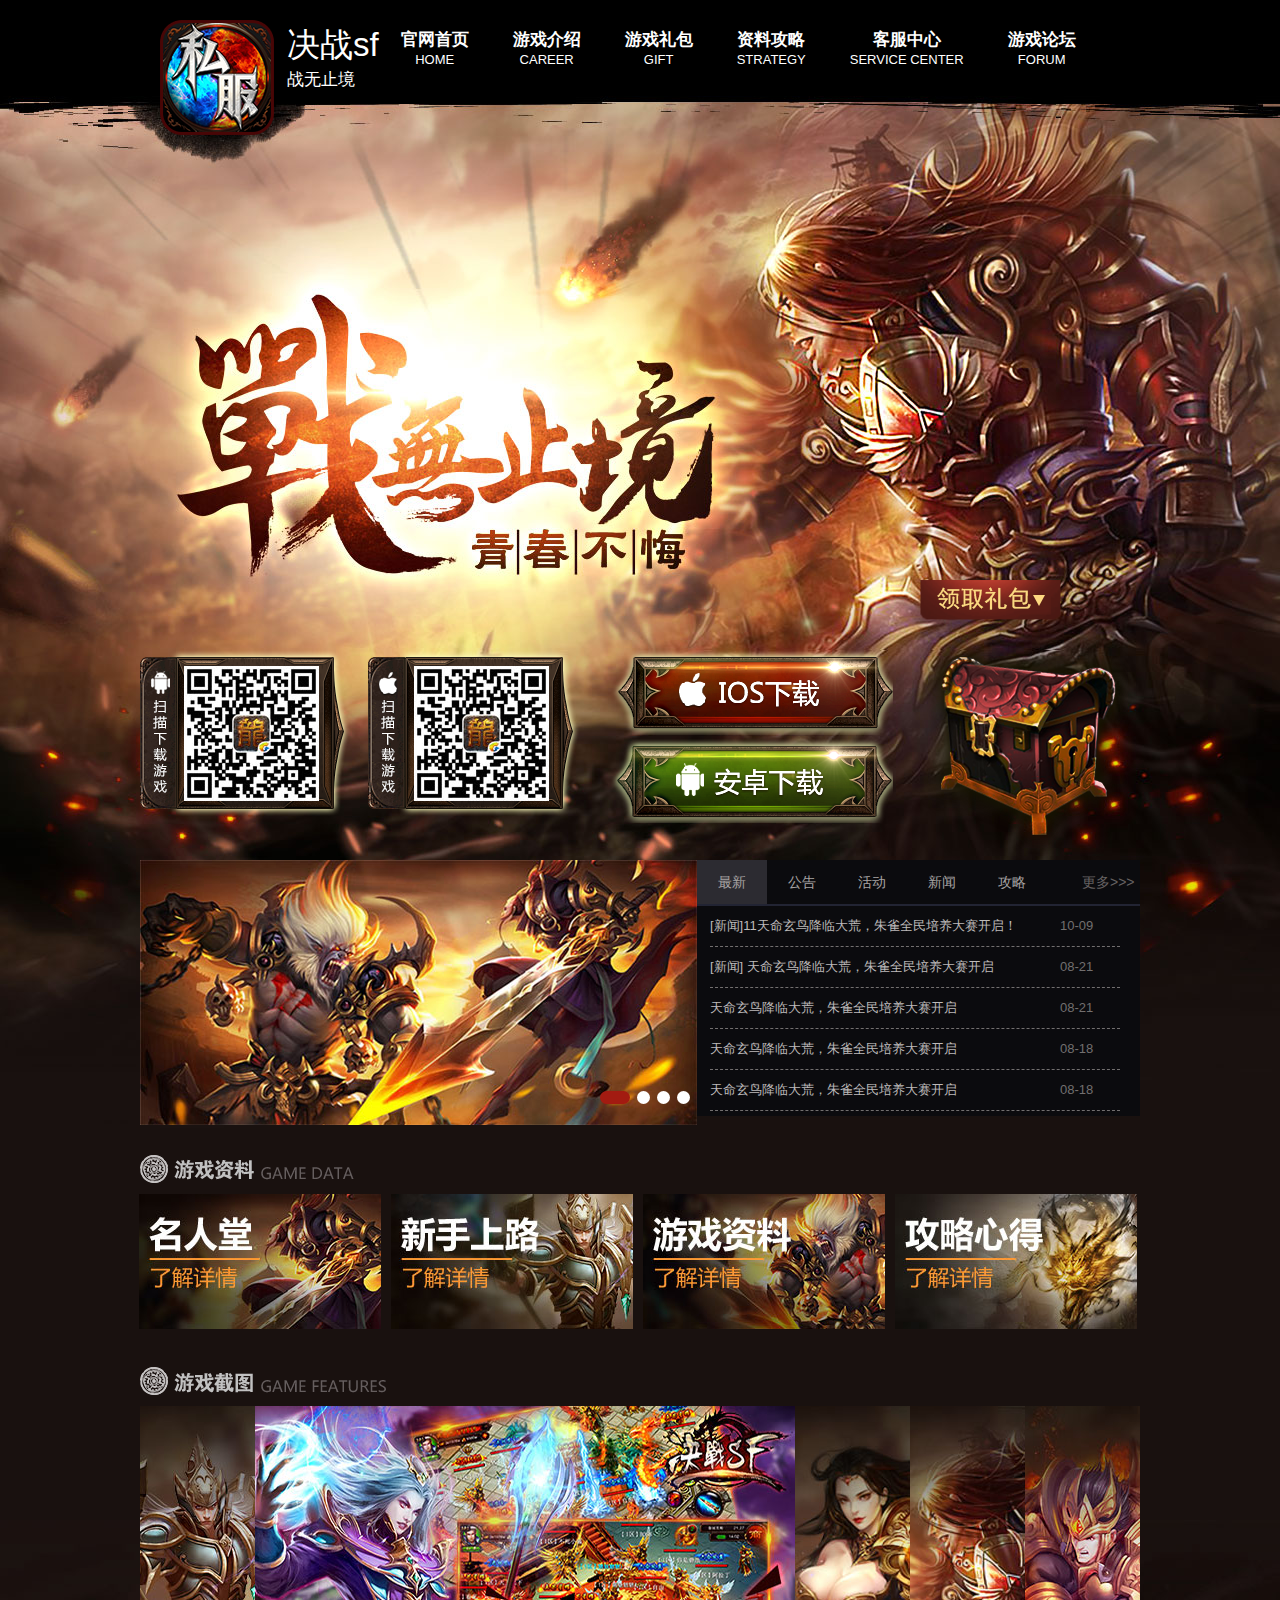
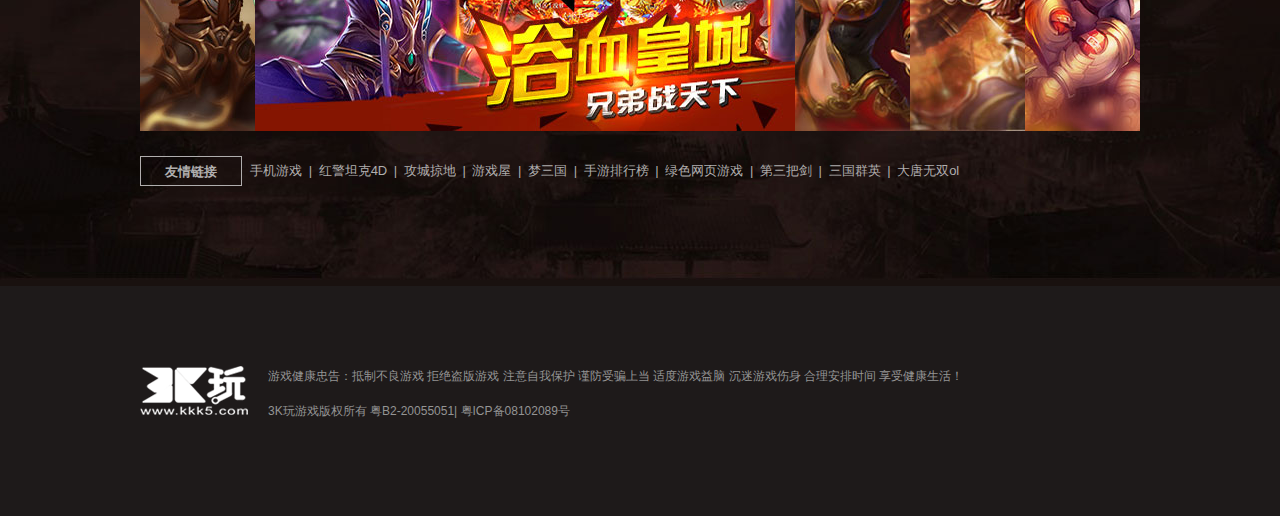
<file: index.html>
<!DOCTYPE html>
<html>
<head lang="en">
    <meta charset="UTF-8">
    <title></title>
    <link rel="stylesheet" href="css/style.css"/>
    <script src="js/jquery-1.8.3.min.js"></script>
    <!--[if lt IE 9]>
    <script src="js/html5.js"></script>
    <![endif]-->
</head>
<body>
<div class="headerTop"></div>
<div class="bg">
<div class="main">
    <header>
        <div class="top">
            <div class="logo">
                <a href="#">
                <img src="img/icon.png" alt="坦克前线"/>
            <div>
                <p>决战sf</p>
                <span>战无止境</span>
            </div>
            </a>
            </div>
            <ul class="menu g-clr">
                <li><a href="javascript:;">官网首页 <span>HOME</span></a></li>
                <li><a href="javascript:;">游戏介绍 <span>CAREER</span></a></li>
                <li><a href="javascript:;">游戏礼包<span>GIFT</span></a></li>
                <li><a href="javascript:;">资料攻略<span>STRATEGY</span></a></li>
                <li><a href="javascript:;">客服中心<span>SERVICE CENTER</span></a></li>
                <li><a href="javascript:;">游戏论坛<span>FORUM</span></a></li>
            </ul>
        </div>
        <div class="down">
            <div class="download">

                <div class="downapp">
                    <a href="#" target="_blank">andioid</a>
                    <a href="#" target="_blank" class="ios">iphone</a>
                </div>
            </div>
            <div class="downgift">
                <a href="#">领取礼包</a>
                <div>
                    <img src="img/lb2.png" alt=""/>
                </div>
            </div>
        </div>
        <div class="ewm">
            <img src="img/r_andewm.jpg" class="and" alt=""/>
            <img src="img/r_iosewm.jpg" class="ios" alt=""/>

        </div>
    </header>
    <section>
        <div class="page1">
            <div class="banner">
                <ul class="bannerTab">
                    <li class="show">
                        <a href="javascript:;">
                            <img src="img/banner1.jpg" alt=""/>
                        </a>
                    </li>
                    <li>
                        <a href="javascript:;">
                            <img src="img/banner1.jpg" alt=""/>
                        </a>
                    </li>
                    <li>
                        <a href="javascript:;">
                            <img src="img/banner1.jpg" alt=""/>
                        </a>
                    </li>
                    <li>
                        <a href="javascript:;">
                            <img src="img/banner1.jpg" alt=""/>
                        </a>
                    </li>
                </ul>
                <ol class="bannerIcon">
                </ol>
            </div>
            <div class="news">
                <a href="/news/index.html" target="_blank" class="more"><span>更多>>></span></a>
                <ul class="fTabNav">
                    <li class="current">
                        <a href="/news/index.html" target="_blank">最新</a>
                    </li>
                    <li>
                        <a href="/news/official/index.html" target="_blank">公告</a>
                    </li>
                    <li>
                        <a href="/news/update/index.html" target="_blank">活动</a>
                    </li>
                    <li>
                        <a href="/news/activity/index.html" target="_blank">新闻</a>
                    </li>
                    <li>
                        <a href="/news/activity/index.html" target="_blank">攻略</a>
                    </li>
                </ul>

                <div class="fTabCont">
                    <div class="ftxtList current">
                        <ul class="fListWrap">
                            <li class="g-clr">
                                <a href="http://jlhx.163.com/2015/9/24/19915_541891.html" target="_blank">
                                    [新闻]11天命玄鸟降临大荒，朱雀全民培养大赛开启！</a><span class="time">10-09</span>
                            </li>
                            <li class="g-clr">
                                <a href="http://jlhx.163.com/2015/8/21/19915_557065.html" target="_blank">
                                    [新闻] 天命玄鸟降临大荒，朱雀全民培养大赛开启</a><span class="time">08-21</span>
                            </li>
                            <li class="g-clr">
                                <a href="http://jlhx.163.com/news/update/2015/8/21/19917_557067.html" target="_blank">
                                    天命玄鸟降临大荒，朱雀全民培养大赛开启</a><span class="time">08-21</span>
                            </li>
                            <li class="g-clr">
                                <a href="http://jlhx.163.com/2015/8/18/19915_555853.html" target="_blank">
                                    天命玄鸟降临大荒，朱雀全民培养大赛开启</a><span class="time">08-18</span>
                            </li>
                            <li class="g-clr">
                                <a href="http://jlhx.163.com/2015/8/18/19915_555469.html" target="_blank">
                                    天命玄鸟降临大荒，朱雀全民培养大赛开启</a><span class="time">08-18</span>
                            </li>

                        </ul>
                    </div>
                    <div class="ftxtList">
                        <ul class="fListWrap">
                            <li class="g-clr">
                                <a href="http://jlhx.163.com/2015/9/24/19915_541891.html" target="_blank">
                                    222天命玄鸟降临大荒，朱雀全民培养大赛开启！</a><span class="time">10-09</span>
                            </li>
                            <li class="g-clr">
                                <a href="http://jlhx.163.com/2015/8/21/19915_557065.html" target="_blank">
                                    222天命玄鸟降临大荒，朱雀全民培养大赛开启</a><span class="time">08-21</span>
                            </li>
                            <li class="g-clr">
                                <a href="http://jlhx.163.com/news/update/2015/8/21/19917_557067.html" target="_blank">
                                    天命玄鸟降临大荒，朱雀全民培养大赛开启</a><span class="time">08-21</span>
                            </li>
                            <li class="g-clr">
                                <a href="http://jlhx.163.com/2015/8/18/19915_555853.html" target="_blank">
                                    天命玄鸟降临大荒，朱雀全民培养大赛开启</a><span class="time">08-18</span>
                            </li>
                            <li class="g-clr">
                                <a href="http://jlhx.163.com/2015/8/18/19915_555469.html" target="_blank">
                                    天命玄鸟降临大荒，朱雀全民培养大赛开启</a><span class="time">08-18</span>
                            </li>

                        </ul>
                    </div>
                    <div class="ftxtList">
                        <ul class="fListWrap">
                            <li class="g-clr">
                                <a href="http://jlhx.163.com/2015/9/24/19915_541891.html" target="_blank">
                                    333天命玄鸟降临大荒，朱雀全民培养大赛开启！</a><span class="time">10-09</span>
                            </li>
                            <li class="g-clr">
                                <a href="http://jlhx.163.com/2015/8/21/19915_557065.html" target="_blank">
                                    33 天命玄鸟降临大荒，朱雀全民培养大赛开启</a><span class="time">08-21</span>
                            </li>
                            <li class="g-clr">
                                <a href="http://jlhx.163.com/news/update/2015/8/21/19917_557067.html" target="_blank">
                                    33 天命玄鸟降临大荒，朱雀全民培养大赛开启</a><span class="time">08-21</span>
                            </li>
                            <li class="g-clr">
                                <a href="http://jlhx.163.com/2015/8/18/19915_555853.html" target="_blank">
                                    33 天命玄鸟降临大荒，朱雀全民培养大赛开启</a><span class="time">08-18</span>
                            </li>
                            <li class="g-clr">
                                <a href="http://jlhx.163.com/2015/8/18/19915_555469.html" target="_blank">
                                    天命玄鸟降临大荒，朱雀全民培养大赛开启</a><span class="time">08-18</span>
                            </li>

                        </ul>
                    </div>
                    <div class="ftxtList">
                        <ul class="fListWrap">
                            <li class="g-clr">
                                <a href="http://jlhx.163.com/2015/9/24/19915_541891.html" target="_blank">
                                    4444天命玄鸟降临大荒，朱雀全民培养大赛开启！</a><span class="time">10-09</span>
                            </li>
                            <li class="g-clr">
                                <a href="http://jlhx.163.com/2015/8/21/19915_557065.html" target="_blank">
                                    444 天命玄鸟降临大荒，朱雀全民培养大赛开启</a><span class="time">08-21</span>
                            </li>
                            <li class="g-clr">
                                <a href="http://jlhx.163.com/news/update/2015/8/21/19917_557067.html" target="_blank">
                                    44 天命玄鸟降临大荒，朱雀全民培养大赛开启</a><span class="time">08-21</span>
                            </li>
                            <li class="g-clr">
                                <a href="http://jlhx.163.com/2015/8/18/19915_555853.html" target="_blank">
                                    天命玄鸟降临大荒，朱雀全民培养大赛开启</a><span class="time">08-18</span>
                            </li>
                            <li class="g-clr">
                                <a href="http://jlhx.163.com/2015/8/18/19915_555469.html" target="_blank">
                                    44 天命玄鸟降临大荒，朱雀全民培养大赛开启</a><span class="time">08-18</span>
                            </li>

                        </ul>
                    </div>
                    <div class="ftxtList">
                        <ul class="fListWrap">
                            <li class="g-clr">
                                <a href="http://jlhx.163.com/2015/9/24/19915_541891.html" target="_blank">
                                    55555555555 天命玄鸟降临大荒，朱雀全民培养大赛开启！</a><span class="time">10-09</span>
                            </li>
                            <li class="g-clr">
                                <a href="http://jlhx.163.com/2015/8/21/19915_557065.html" target="_blank">
                                    555 天命玄鸟降临大荒，朱雀全民培养大赛开启</a><span class="time">08-21</span>
                            </li>
                            <li class="g-clr">
                                <a href="http://jlhx.163.com/news/update/2015/8/21/19917_557067.html" target="_blank">
                                    555 天命玄鸟降临大荒，朱雀全民培养大赛开启</a><span class="time">08-21</span>
                            </li>
                            <li class="g-clr">
                                <a href="http://jlhx.163.com/2015/8/18/19915_555853.html" target="_blank">
                                    55 天命玄鸟降临大荒，朱雀全民培养大赛开启</a><span class="time">08-18</span>
                            </li>
                            <li class="g-clr">
                                <a href="http://jlhx.163.com/2015/8/18/19915_555469.html" target="_blank">
                                    55 天命玄鸟降临大荒，朱雀全民培养大赛开启</a><span class="time">08-18</span>
                            </li>

                        </ul>
                    </div>
                </div>
            </div>
        </div>
        <div class="page2">
            <div class="zl">
                <h4>游戏资料</h4>
                <ul class="g-clr">
                    <li><a href="javascript:;"><img src="img/zl1.jpg" alt=""/></a></li>
                    <li><a href="javascript:;"><img src="img/zl2.jpg" alt=""/></a></li>
                    <li><a href="javascript:;"><img src="img/zl3.jpg" alt=""/></a></li>
                    <li><a href="javascript:;"><img src="img/zl4.jpg" alt=""/></a></li>
                </ul>
            </div>
        </div>
        <div class="page3" id="jt">
            <h4>游戏截图</h4>
            <div>
                <ul class="about">
                    <li class="about-show about-1">
                        <a href="javascript:;">
                            四大兵种
                        </a>
                    </li>
                    <li class="about-show about-2 show" style="width: 540px">
                        <a href="javascript:;" style="display: none">名将集结</a>
                    </li>
                    <li class="about-show about-3">
                        <a href="javascript:;">阵营对抗</a>
                    </li>
                    <li class="about-show about-4">
                        <a href="javascript:;">跨服混战</a>
                    </li>
                    <li class="about-show about-5">
                        <a href="javascript:;">世界争霸</a>
                    </li>

                </ul>
            </div>
        </div>


        <div class="page5">
            <div class="link">

                <b>友情链接</b>   <a href="#" target="_blank">手机游戏 </a> | <a href="#" target="_blank">红警坦克4D</a> | <a href="#" target="_blank">攻城掠地 </a>
                | <a href="#" target="_blank">游戏屋</a> | <a href="#" target="_blank">梦三国</a> | <a href="#" target="_blank">手游排行榜</a> | <a href="#" target="_blank">绿色网页游戏</a> |
                <a href="#" target="_blank">第三把剑</a> | <a href="#" target="_blank">三国群英</a> | <a href="#" target="_blank">大唐无双ol</a>
            </div>
        </div>

    </section>


</div>
<footer>
    <div class="main2">
        <a href="javascript:;" class="footLogo"><img src="img/kkk5.png" title="3k玩"/></a>

        <p>
            游戏健康忠告：抵制不良游戏 拒绝盗版游戏 注意自我保护 谨防受骗上当 适度游戏益脑 沉迷游戏伤身 合理安排时间 享受健康生活！
        </p>

        <p>
            3K玩游戏版权所有 粤B2-20055051| 粤ICP备08102089号
        </p>
    </div>
</footer>
<!--右边二维码飘窗-->
<!--<div class="r_pop">
    <h3>扫一扫 下载游戏</h3>
    <div class="r_popdown">
        <ul class="r_popul1">
            <li class="ios">
                <a href="javascript:;" class="curr">
                    ios下载
                </a>
            </li>
            <li class="and">
                <a href="javascript:;">


                    安卓下载
                </a>
            </li>
        </ul>
        <ul class="r_popul2">
            <li class="show">
                <img src="img/r_iosewm.jpg" alt=""/>
            </li>
            <li>
                <img src="img/r_andewm.jpg" alt=""/>
            </li>
        </ul>
    </div>
    <h3 class="r_popgz">关注官方微信</h3>
    <div class="r_popwx">
        <img src="img/r_wxewm.jpg" alt=""/>
    </div>


    <a href="javascript:;" class="r_popBtn">
        <img src="img/r_btn.png" alt=""/>
    </a>

</div>-->
</div>
<script src="js/page.js"></script>
</body>
</html>
</file>
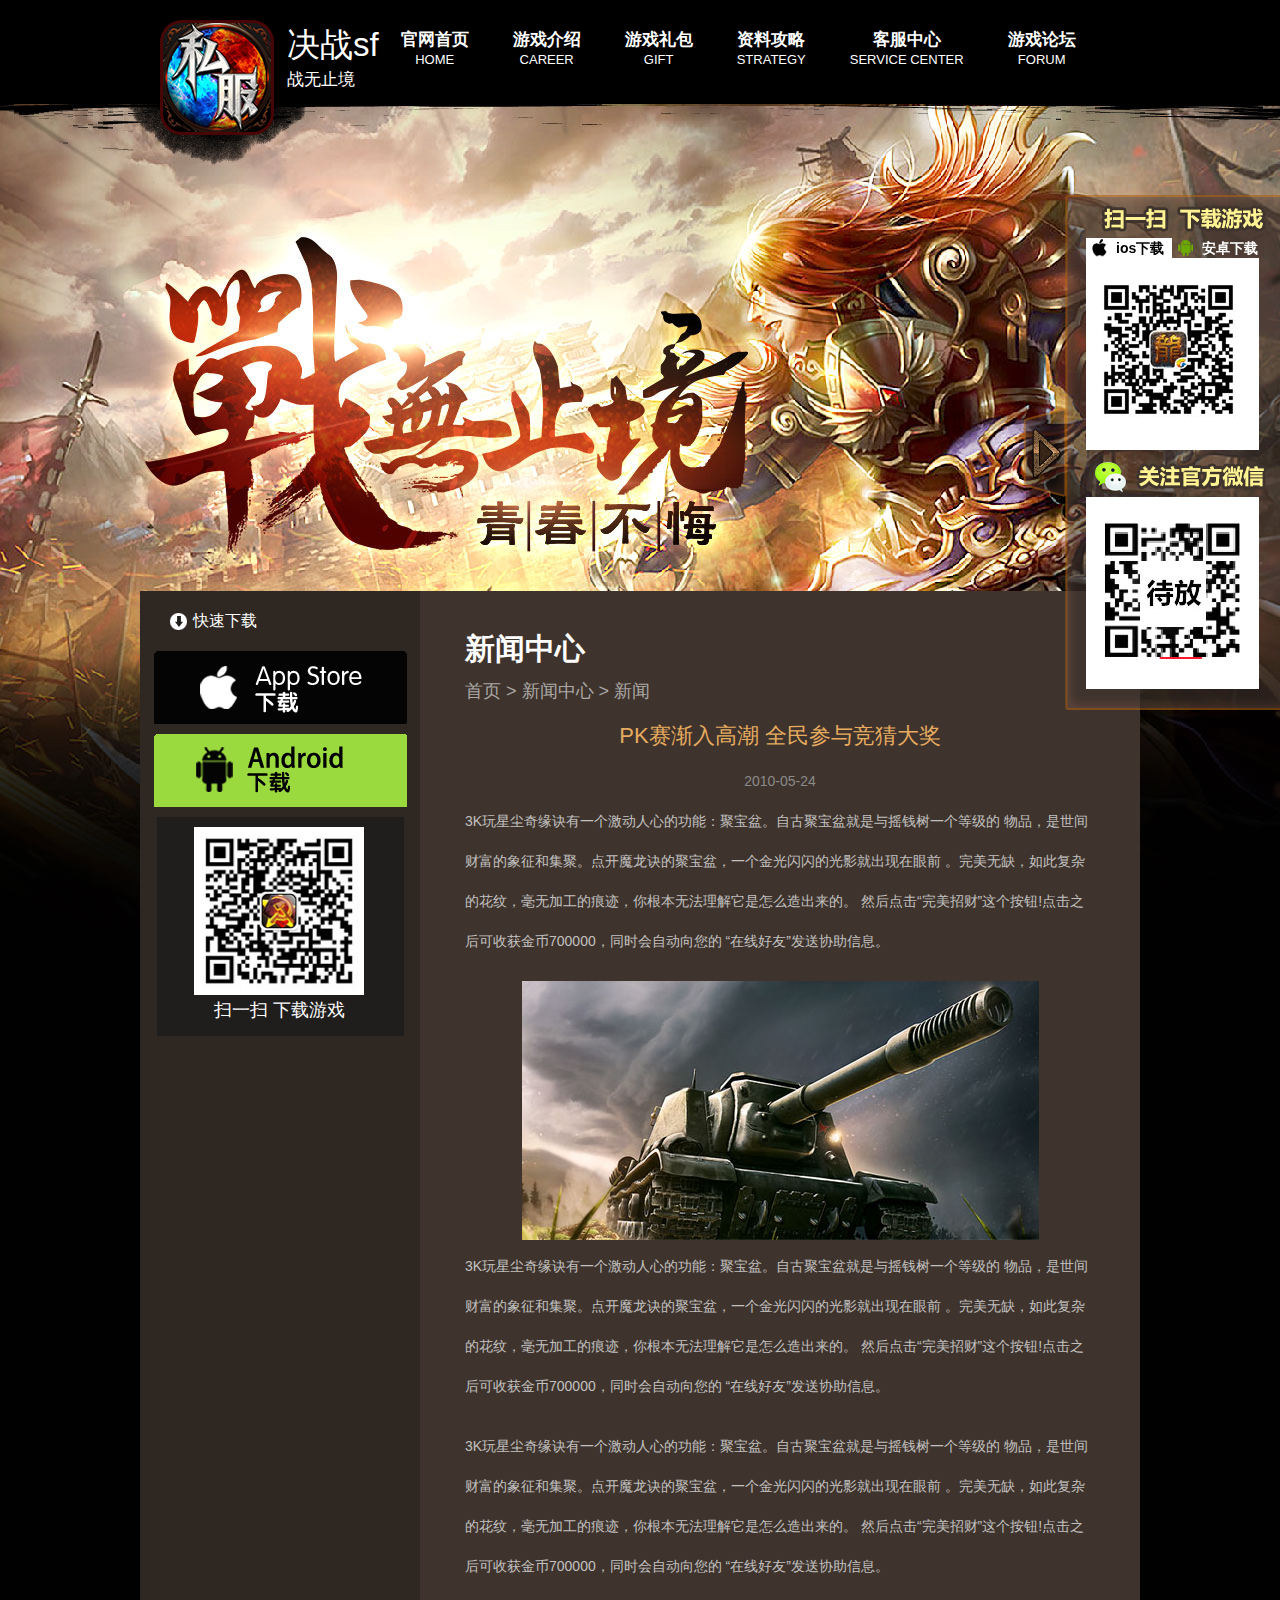
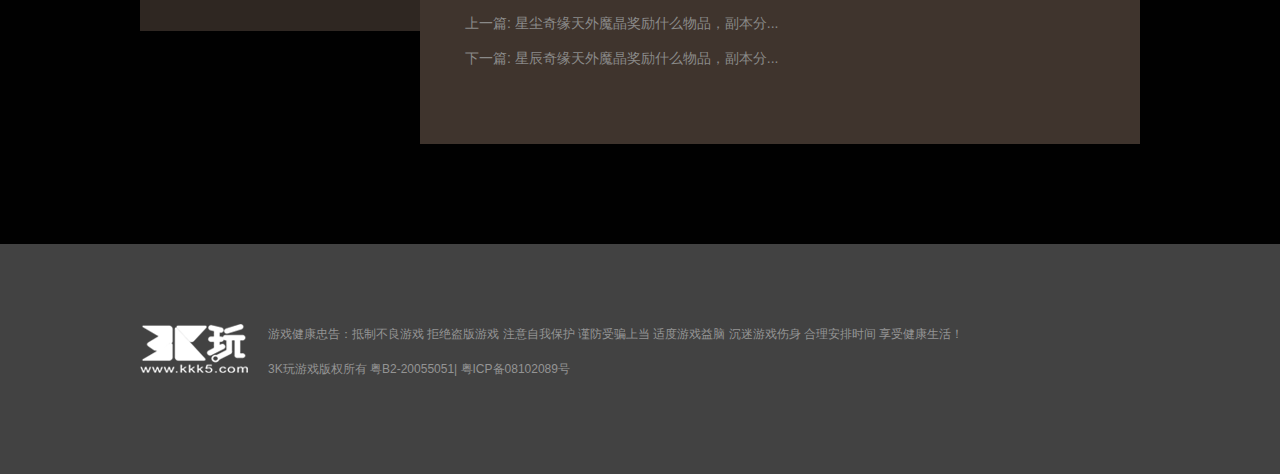
<file: aic.html>
<!DOCTYPE html>
<html>
<head lang="en">
    <meta charset="UTF-8">
    <title></title>

    <link rel="stylesheet" href="css/ny.css"/>
    <script src="js/jquery-1.8.3.min.js"></script>
    <!--[if lt IE 9]>
    <script src="js/html5.js"></script>
    <![endif]-->
</head>
<body>

<div class="wrap">


    <!-- 背景-->
    <div class="bg">
        <div class="bg1 bg"></div>
        <div class="bg2 bg"></div>
    </div>
    <div class="headerTop"></div>
    <div class="main">
        <header>
            <div class="top">
                <div class="logo">
                    <a href="#">
                        <img src="img/icon.png" alt="坦克前线"/>
                        <div>
                            <p>决战sf</p>
                            <span>战无止境</span>
                        </div>
                    </a>
                </div>
                <ul class="menu g-clr">
                    <li><a href="javascript:;">官网首页 <span>HOME</span></a></li>
                    <li><a href="javascript:;">游戏介绍 <span>CAREER</span></a></li>
                    <li><a href="javascript:;">游戏礼包<span>GIFT</span></a></li>
                    <li><a href="javascript:;">资料攻略<span>STRATEGY</span></a></li>
                    <li><a href="javascript:;">客服中心<span>SERVICE CENTER</span></a></li>
                    <li><a href="javascript:;">游戏论坛<span>FORUM</span></a></li>
                </ul>
            </div>

        </header>
        <section class="g-clr">
            <aside>
                <h2><i class="ico-dl"></i>快速下载</h2>
                <a href="javascript:;" class="btn-app" rel="nofollow">APP STORE</a>
                <a class="btn-android" href="javascript:;" target="_blank" rel="nofollow">ANDROID</a>
                <div class="qr-code">
                    <img src="img/ewm2.jpg" width="170" height="168" alt="星辰奇缘二维码"/>
                    <p>扫一扫 下载游戏</p>
                </div>
            </aside>
            <div class="cont">
                <div class="nr">
                    <div class="hd">
                        <p class="tit">新闻中心</p>
                    <span>
                        <a href="javascript:;">首页</a> >
                        <a href="javascript:;">新闻中心</a> >
                        <a href="javascript:;">新闻</a>
                    </span>
                    </div>
                    <div id="NIE-art">
                        <h2 class="artTitle">PK赛渐入高潮 全民参与竞猜大奖</h2>
                        <p class="artDate">2010-05-24</p>
                        <div class="artText">
                            <p>
                                3K玩星尘奇缘诀有一个激动人心的功能：聚宝盆。自古聚宝盆就是与摇钱树一个等级的
                                物品，是世间财富的象征和集聚。点开魔龙诀的聚宝盆，一个金光闪闪的光影就出现在眼前
                                。完美无缺，如此复杂的花纹，毫无加工的痕迹，你根本无法理解它是怎么造出来的。
                                然后点击“完美招财”这个按钮!点击之后可收获金币700000，同时会自动向您的
                                “在线好友”发送协助信息。
                            </p>


                            <img src="img/nyPic.jpg" alt=""/>

                            <p>
                                3K玩星尘奇缘诀有一个激动人心的功能：聚宝盆。自古聚宝盆就是与摇钱树一个等级的
                                物品，是世间财富的象征和集聚。点开魔龙诀的聚宝盆，一个金光闪闪的光影就出现在眼前
                                。完美无缺，如此复杂的花纹，毫无加工的痕迹，你根本无法理解它是怎么造出来的。
                                然后点击“完美招财”这个按钮!点击之后可收获金币700000，同时会自动向您的
                                “在线好友”发送协助信息。
                            </p>

                            <p>
                                3K玩星尘奇缘诀有一个激动人心的功能：聚宝盆。自古聚宝盆就是与摇钱树一个等级的
                                物品，是世间财富的象征和集聚。点开魔龙诀的聚宝盆，一个金光闪闪的光影就出现在眼前
                                。完美无缺，如此复杂的花纹，毫无加工的痕迹，你根本无法理解它是怎么造出来的。
                                然后点击“完美招财”这个按钮!点击之后可收获金币700000，同时会自动向您的
                                “在线好友”发送协助信息。
                            </p>
                        </div>
                        <ul>
                            <li><a href="javascript:;">上一篇: 星尘奇缘天外魔晶奖励什么物品，副本分...</a></li>
                            <li><a href="javascript:;">下一篇: 星辰奇缘天外魔晶奖励什么物品，副本分...</a></li>
                        </ul>
                    </div>
                    <div class="share">
                        <!-- JiaThis Button BEGIN -->
                        <div class="jiathis_style">
                            <a class="jiathis_button_qzone"></a>
                            <a class="jiathis_button_tsina"></a>
                            <a class="jiathis_button_tqq"></a>
                            <a class="jiathis_button_weixin"></a>
                            <a class="jiathis_button_renren"></a>
                            <a href="http://www.jiathis.com/share" class="jiathis jiathis_txt jtico jtico_jiathis"
                               target="_blank"></a>
                            <a class="jiathis_counter_style"></a>
                        </div>
                        <script type="text/javascript" src="http://v3.jiathis.com/code/jia.js" charset="utf-8"></script>
                        <!-- JiaThis Button END -->
                    </div>
                </div>
            </div>
        </section>

    </div>
    <footer>
        <div class="main2">
            <a href="javascript:;" class="footLogo"><img src="img/kkk5.png" title="3k玩"/></a>

            <p>
                游戏健康忠告：抵制不良游戏 拒绝盗版游戏 注意自我保护 谨防受骗上当 适度游戏益脑 沉迷游戏伤身 合理安排时间 享受健康生活！
            </p>

            <p>
                3K玩游戏版权所有 粤B2-20055051| 粤ICP备08102089号

            </p>
        </div>
    </footer>
</div>
<a href="javascript:;" class="totop">
    返回顶部
</a>
<!--右边二维码飘窗-->
<div class="r_pop">
    <h3>扫一扫 下载游戏</h3>
    <div class="r_popdown">
        <ul class="r_popul1">
            <li class="ios">
                <a href="javascript:;" class="curr">
                    ios下载
                </a>
            </li>
            <li class="and">
                <a href="javascript:;">


                    安卓下载
                </a>
            </li>
        </ul>
        <ul class="r_popul2">
            <li class="show">
                <img src="img/r_iosewm.jpg" alt=""/>
            </li>
            <li>
                <img src="img/r_andewm.jpg" alt=""/>
            </li>
        </ul>
    </div>
    <h3 class="r_popgz">关注官方微信</h3>
    <div class="r_popwx">
        <img src="img/r_wxewm.jpg" alt=""/>
    </div>


    <a href="javascript:;" class="r_popBtn">
        <img src="img/r_btn.png" alt=""/>
    </a>

</div>
<script src="js/page.js"></script>

</body>
</html>
</file>
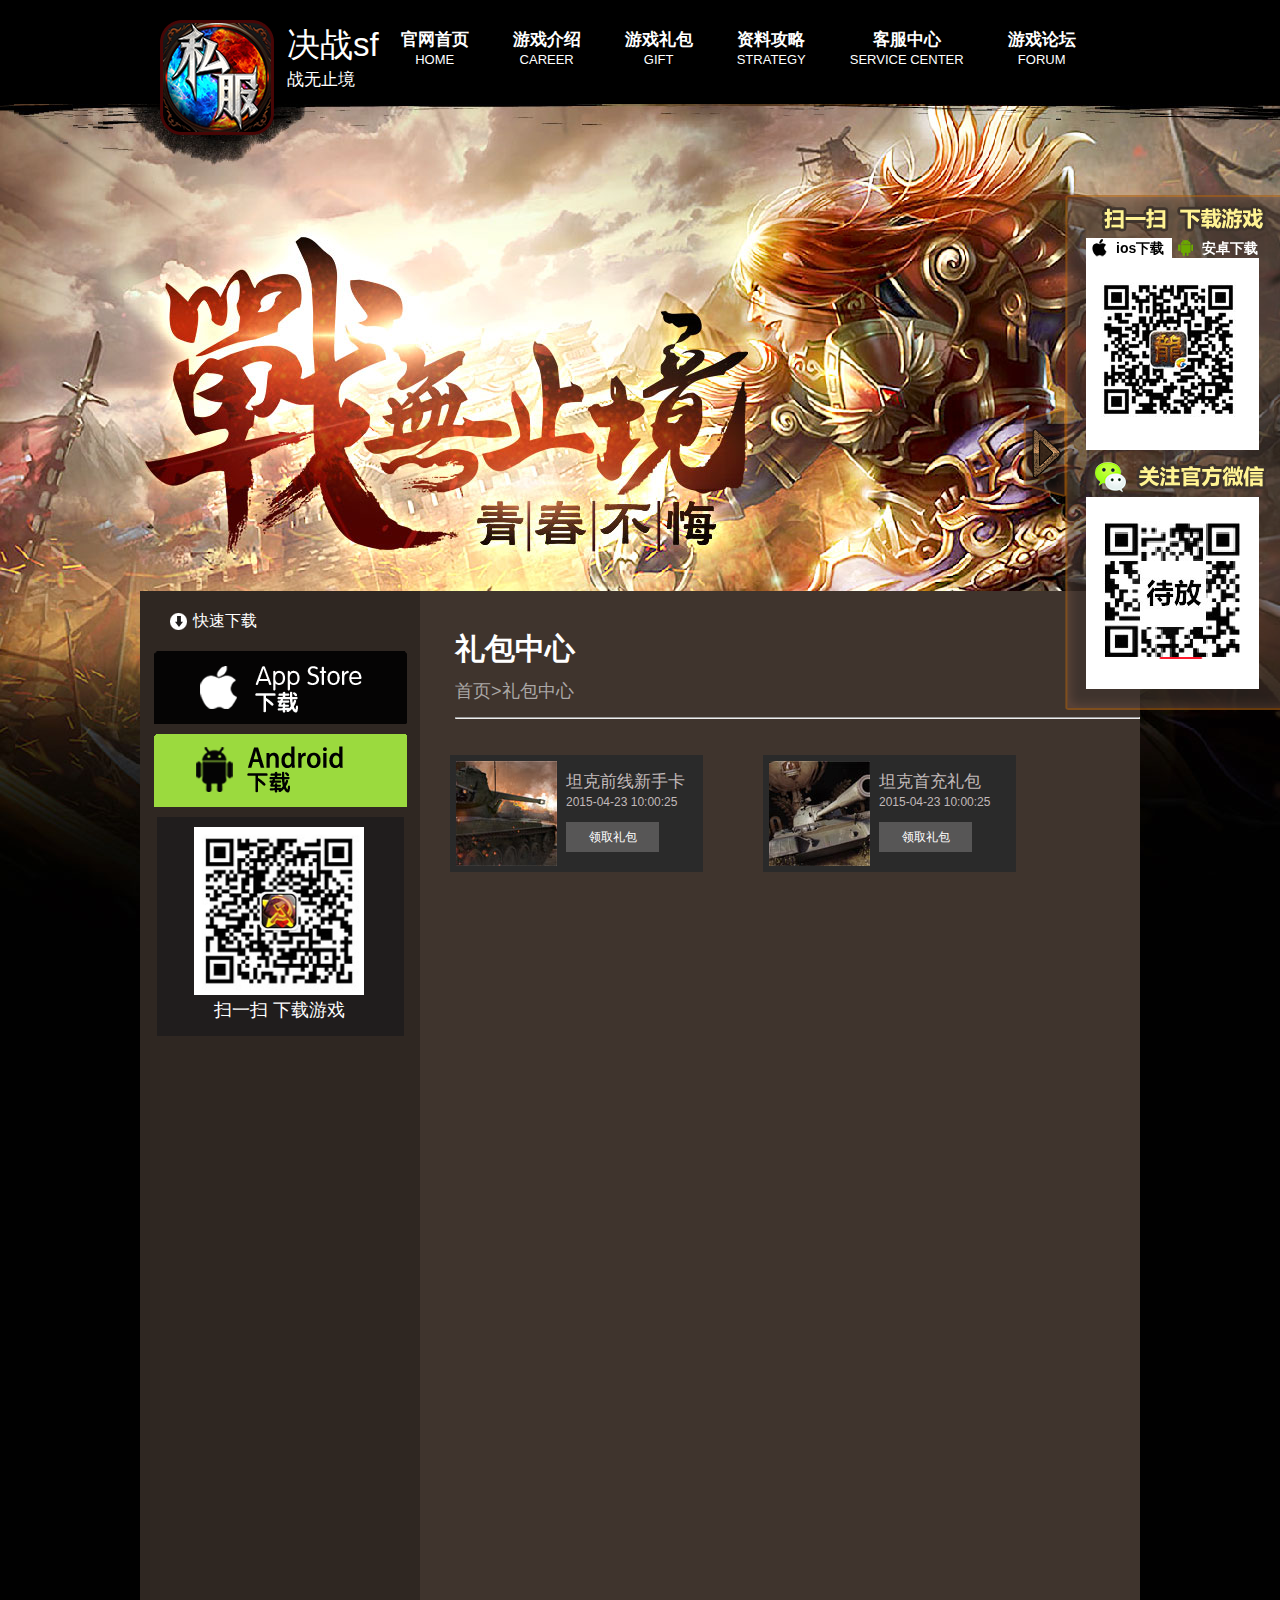
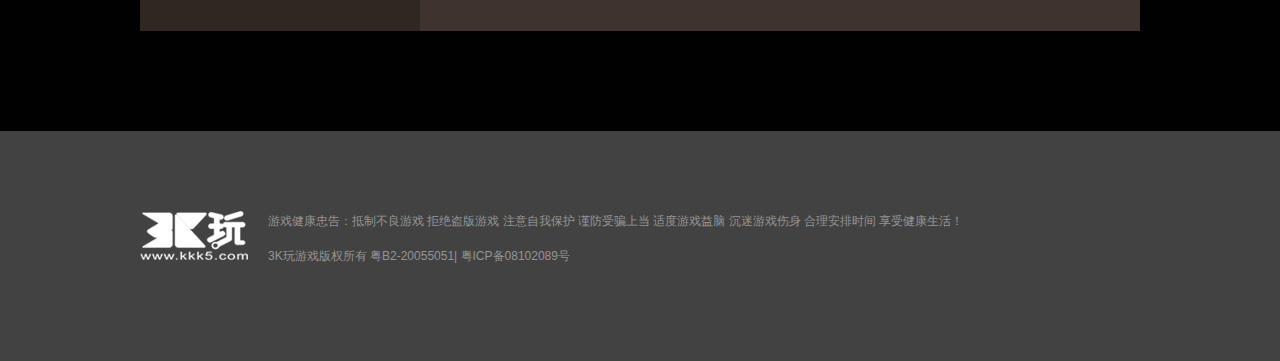
<file: libao.html>
<!DOCTYPE html>
<html id="lb">
<head lang="en">
    <meta charset="UTF-8">
    <title></title>

    <link rel="stylesheet" href="css/ny.css"/>
    <script src="js/jquery-1.8.3.min.js"></script>
    <!--[if lt IE 9]>
    <script src="js/html5.js"></script>
    <![endif]-->
</head>
<body>

<div class="wrap">


    <!-- 背景-->
    <div class="bg">
        <div class="bg1 bg"></div>
        <div class="bg2 bg"></div>
    </div>
    <div class="headerTop"></div>

    <div class="main">
        <header>
            <div class="top">
                <div class="logo">
                    <a href="#">
                        <img src="img/icon.png" alt="坦克前线"/>
                        <div>
                            <p>决战sf</p>
                            <span>战无止境</span>
                        </div>
                    </a>
                </div>
                <ul class="menu g-clr">
                    <li><a href="javascript:;">官网首页 <span>HOME</span></a></li>
                    <li><a href="javascript:;">游戏介绍 <span>CAREER</span></a></li>
                    <li><a href="javascript:;">游戏礼包<span>GIFT</span></a></li>
                    <li><a href="javascript:;">资料攻略<span>STRATEGY</span></a></li>
                    <li><a href="javascript:;">客服中心<span>SERVICE CENTER</span></a></li>
                    <li><a href="javascript:;">游戏论坛<span>FORUM</span></a></li>
                </ul>
            </div>

        </header>
        <section class="g-clr">
            <aside>
                <h2><i class="ico-dl"></i>快速下载</h2>
                <a href="javascript:;" class="btn-app" rel="nofollow">APP STORE</a>
                <a class="btn-android" href="javascript:;" target="_blank" rel="nofollow">ANDROID</a>
                <div class="qr-code">
                    <img src="img/ewm2.jpg" width="170" height="168" alt="星辰奇缘二维码"/>
                    <p>扫一扫 下载游戏</p>
                </div>
            </aside>

            <div class="cont">
                <div class="lb">
                    <div class="hd">
                        <div class="tit">礼包中心</div>
                        <p>首页>礼包中心</p>
                        <hr class="hr1"/>

                    </div>
                    <ul class="lbCon">
                        <li>
                            <a href="javascript:;">
                                <img src="img/lb1.jpg" alt=""/>

                                <div class="lb1">
                                    <h4>坦克前线新手卡</h4>
                                    <span>2015-04-23 10:00:25</span>

                                    <p>领取礼包</p>
                                </div>
                            </a>
                        </li>
                        <li>
                            <a href="javascript:;">
                                <img src="img/lb2.jpg" alt=""/>

                                <div class="lb1">
                                    <h4>坦克首充礼包</h4>
                                    <span>2015-04-23 10:00:25</span>

                                    <p>领取礼包</p>
                                </div>
                            </a>
                        </li>

                    </ul>
                </div>

            </div>
        </section>

    </div>
    <footer>
        <div class="main2">
            <a href="javascript:;" class="footLogo"><img src="img/kkk5.png" title="3k玩"/></a>

            <p>
                游戏健康忠告：抵制不良游戏 拒绝盗版游戏 注意自我保护 谨防受骗上当 适度游戏益脑 沉迷游戏伤身 合理安排时间 享受健康生活！
            </p>

            <p>
                3K玩游戏版权所有 粤B2-20055051| 粤ICP备08102089号
            </p>
        </div>
    </footer>
</div>


<a href="javascript:;" class="totop">
    返回顶部
</a>

<div class="fade">
</div>
<div class="pop">
<h3>恭喜你获得礼包</h3>
    <a href="javascript:;" class="close">关闭</a>
    <p class="num">568782232222332</p>
</div>
<!--右边二维码飘窗-->
<div class="r_pop">
    <h3>扫一扫 下载游戏</h3>
    <div class="r_popdown">
        <ul class="r_popul1">
            <li class="ios">
                <a href="javascript:;" class="curr">
                    ios下载
                </a>
            </li>
            <li class="and">
                <a href="javascript:;">


                    安卓下载
                </a>
            </li>
        </ul>
        <ul class="r_popul2">
            <li class="show">
                <img src="img/r_iosewm.jpg" alt=""/>
            </li>
            <li>
                <img src="img/r_andewm.jpg" alt=""/>
            </li>
        </ul>
    </div>
    <h3 class="r_popgz">关注官方微信</h3>
    <div class="r_popwx">
        <img src="img/r_wxewm.jpg" alt=""/>
    </div>


    <a href="javascript:;" class="r_popBtn">
        <img src="img/r_btn.png" alt=""/>
    </a>

</div>
<script src="js/page.js"></script>
<script>
    $('.close').click(function(){
        $('.pop,.fade').hide()
    })
    $('.lbCon').click(function(){
        $('.pop,.fade').show()
    })
</script>

</body>
</html>
</file>
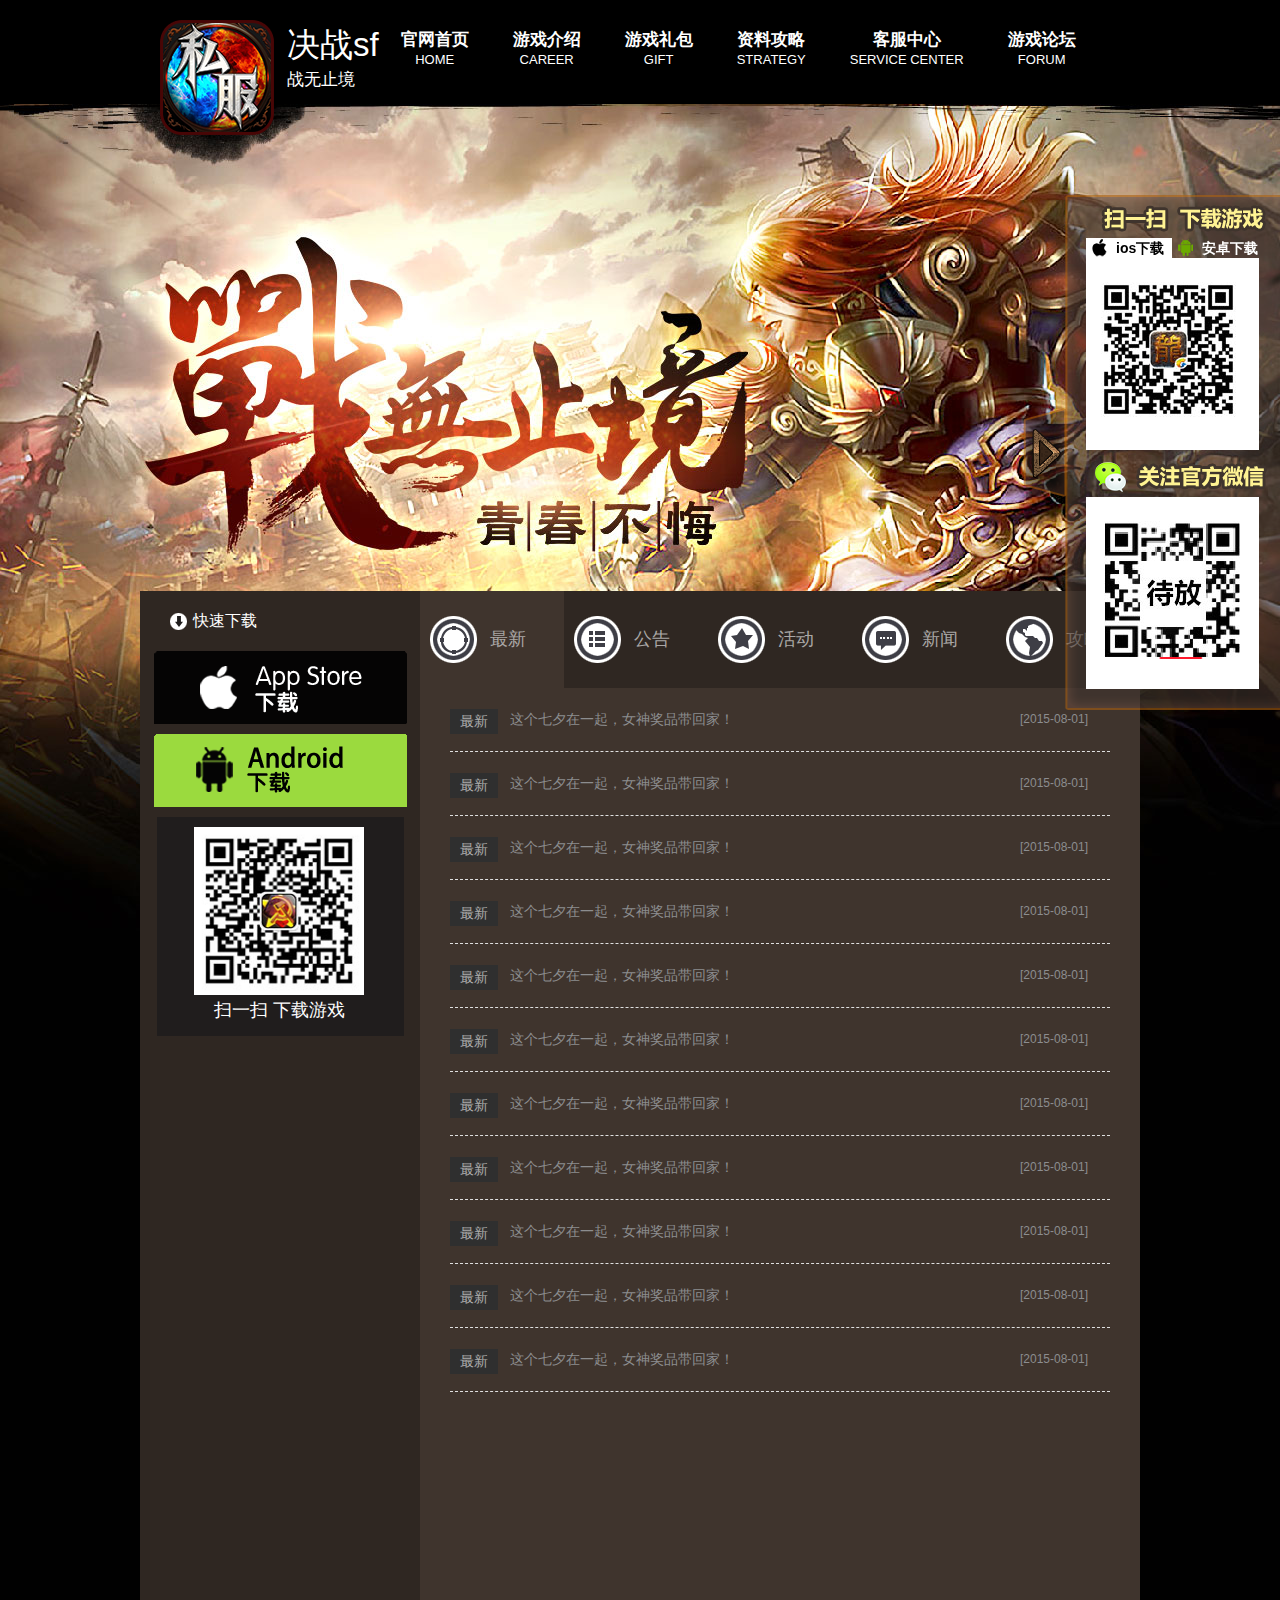
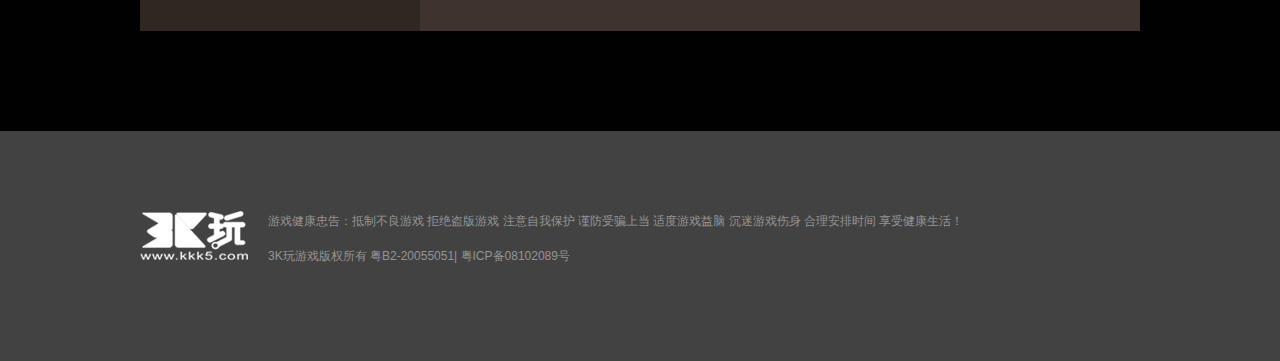
<file: list.html>
<!DOCTYPE html>
<html>
<head lang="en">
    <meta charset="UTF-8">
    <title></title>

    <link rel="stylesheet" href="css/ny.css"/>
    <script src="js/jquery-1.8.3.min.js"></script>
    <!--[if lt IE 9]>
    <script src="js/html5.js"></script>
    <![endif]-->
</head>
<body>

<div class="wrap">


    <!-- 背景-->
    <div class="bg">
        <div class="bg1 bg"></div>
        <div class="bg2 bg"></div>
    </div>
    <div class="headerTop"></div>

    <div class="main">
        <header>
            <div class="top">
                <div class="logo">
                    <a href="#">
                        <img src="img/icon.png" alt="坦克前线"/>
                        <div>
                            <p>决战sf</p>
                            <span>战无止境</span>
                        </div>
                    </a>
                </div>
                <ul class="menu g-clr">
                    <li><a href="javascript:;">官网首页 <span>HOME</span></a></li>
                    <li><a href="javascript:;">游戏介绍 <span>CAREER</span></a></li>
                    <li><a href="javascript:;">游戏礼包<span>GIFT</span></a></li>
                    <li><a href="javascript:;">资料攻略<span>STRATEGY</span></a></li>
                    <li><a href="javascript:;">客服中心<span>SERVICE CENTER</span></a></li>
                    <li><a href="javascript:;">游戏论坛<span>FORUM</span></a></li>
                </ul>
            </div>

        </header>
        <section class="g-clr">
            <aside>
                <h2><i class="ico-dl"></i>快速下载</h2>
                <a href="javascript:;" class="btn-app" rel="nofollow">APP STORE</a>
                <a class="btn-android" href="javascript:;" target="_blank" rel="nofollow">ANDROID</a>
                <div class="qr-code">
                    <img src="img/ewm2.jpg" width="170" height="168" alt="星辰奇缘二维码"/>
                    <p>扫一扫 下载游戏</p>
                </div>
            </aside>
            <div class="cont">
                <div class="cont_list">
                    <div class="hd">
                        <div class="menu">
                            <ul>
                                <li class=" li1"><a href="/news/" target="_blank" class="curr">最新</a>
                                </li>
                                <li class="li2"><a href="/news/updte/">公告</a>
                                </li>
                                <li class="li3">
                                    <a href="javascript:;">活动</a>
                                </li>
                                <li class="li4">
                                    <a href="javascript:;">新闻</a>
                                </li>
                                <li class="li5">
                                    <a href="javascript:;">攻略</a>
                                </li>
                            </ul>
                        </div>

                    </div>
                    <div class="bd">
                        <ul>
                            <li>
                                <span class="category">最新</span>
                                <a class="link" href="javascript:;" target="_blank">这个七夕在一起，女神奖品带回家！</a>
                                <span class="date">[2015-08-01]</span>
                            </li>
                            <li>
                                <span class="category">最新</span>
                                <a class="link" href="javascript:;" target="_blank">这个七夕在一起，女神奖品带回家！</a>
                                <span class="date">[2015-08-01]</span>
                            </li>
                            <li>
                                <span class="category">最新</span>
                                <a class="link" href="javascript:;" target="_blank">这个七夕在一起，女神奖品带回家！</a>
                                <span class="date">[2015-08-01]</span>
                            </li>
                            <li>
                                <span class="category">最新</span>
                                <a class="link" href="javascript:;" target="_blank">这个七夕在一起，女神奖品带回家！</a>
                                <span class="date">[2015-08-01]</span>
                            </li>
                            <li>
                                <span class="category">最新</span>
                                <a class="link" href="javascript:;" target="_blank">这个七夕在一起，女神奖品带回家！</a>
                                <span class="date">[2015-08-01]</span>
                            </li>
                            <li>
                                <span class="category">最新</span>
                                <a class="link" href="javascript:;" target="_blank">这个七夕在一起，女神奖品带回家！</a>
                                <span class="date">[2015-08-01]</span>
                            </li>
                            <li>
                                <span class="category">最新</span>
                                <a class="link" href="javascript:;" target="_blank">这个七夕在一起，女神奖品带回家！</a>
                                <span class="date">[2015-08-01]</span>
                            </li>  <li>
                            <span class="category">最新</span>
                            <a class="link" href="javascript:;" target="_blank">这个七夕在一起，女神奖品带回家！</a>
                            <span class="date">[2015-08-01]</span>
                        </li>
                            <li>
                                <span class="category">最新</span>
                                <a class="link" href="javascript:;" target="_blank">这个七夕在一起，女神奖品带回家！</a>
                                <span class="date">[2015-08-01]</span>
                            </li>
                            <li>
                                <span class="category">最新</span>
                                <a class="link" href="javascript:;" target="_blank">这个七夕在一起，女神奖品带回家！</a>
                                <span class="date">[2015-08-01]</span>
                            </li>
                            <li>
                                <span class="category">最新</span>
                                <a class="link" href="javascript:;" target="_blank">这个七夕在一起，女神奖品带回家！</a>
                                <span class="date">[2015-08-01]</span>
                            </li>

                        </ul>

                    </div>
                    <div class="share">
                    <!-- JiaThis Button BEGIN -->
                    <div class="jiathis_style">
                        <a class="jiathis_button_qzone"></a>
                        <a class="jiathis_button_tsina"></a>
                        <a class="jiathis_button_tqq"></a>
                        <a class="jiathis_button_weixin"></a>
                        <a class="jiathis_button_renren"></a>
                        <a href="http://www.jiathis.com/share" class="jiathis jiathis_txt jtico jtico_jiathis" target="_blank"></a>
                        <a class="jiathis_counter_style"></a>
                    </div>
                    <script type="text/javascript" src="http://v3.jiathis.com/code/jia.js" charset="utf-8"></script>
                    <!-- JiaThis Button END -->
                </div>
                 </div>
            </div>

        </section>

    </div>
    <footer>
        <div class="main2">
            <a href="javascript:;" class="footLogo"><img src="img/kkk5.png" title="3k玩"/></a>

            <p>
                游戏健康忠告：抵制不良游戏 拒绝盗版游戏 注意自我保护 谨防受骗上当 适度游戏益脑 沉迷游戏伤身 合理安排时间 享受健康生活！
            </p>

            <p>
                3K玩游戏版权所有 粤B2-20055051| 粤ICP备08102089号
            </p>
        </div>
    </footer>
</div>
<!--右边二维码飘窗-->
<div class="r_pop">
    <h3>扫一扫 下载游戏</h3>
    <div class="r_popdown">
        <ul class="r_popul1">
            <li class="ios">
                <a href="javascript:;" class="curr">
                    ios下载
                </a>
            </li>
            <li class="and">
                <a href="javascript:;">


                    安卓下载
                </a>
            </li>
        </ul>
        <ul class="r_popul2">
            <li class="show">
                <img src="img/r_iosewm.jpg" alt=""/>
            </li>
            <li>
                <img src="img/r_andewm.jpg" alt=""/>
            </li>
        </ul>
    </div>
    <h3 class="r_popgz">关注官方微信</h3>
    <div class="r_popwx">
        <img src="img/r_wxewm.jpg" alt=""/>
    </div>


    <a href="javascript:;" class="r_popBtn">
        <img src="img/r_btn.png" alt=""/>
    </a>

</div>
<a href="javascript:;" class="totop">
    返回顶部
</a>
<script src="js/page.js"></script>
</body>
</html>
</file>
<file: css/style.css>
@import "reset.css";
@charset "utf-8";
img {
  display: block;
}
.bg {
  width: 100%;
  min-width: 1200px;
  position: relative;
  background: #111015 url("../img/bg.jpg") no-repeat top center;
  z-index: 1;
}
header {
  height: 860px !important;
}
.main {
  width: 1000px;
  margin: 0px auto;
  z-index: 2;
  position: relative;
}
h4 {
  width: 308px;
  height: 51px;
  text-indent: -9999em;
}
.headerTop {
  height: 100px;
  width: 100%;
  position: absolute;
  left: 0;
  top: 0;
  z-index: 1;
  min-width: 1000px;
}
header {
  height: 591px;
  position: relative;
}
header .top {
  width: 1000px;
  height: 100px;
  position: relative;
}
header .top .logo {
  /*position: absolute;
      top: 0;
      left: 50%;
      margin-left: -141px;*/
  z-index: 3;
  margin-left: 20px;
  zoom: 1;
  float: left;
}
header .top .logo:after {
  display: block;
  clear: both;
  height: 0;
  content: "\0020";
}
header .top .logo a {
  display: block;
  float: left;
  color: #ffffff;
  margin-top: 20px;
}
header .top .logo img {
  float: left;
}
header .top .logo div {
  float: left;
  margin-left: 13px;
}
header .top .logo p {
  font-size: 33px;
  height: 50px;
  line-height: 50px;
}
header .top .logo span {
  font-size: 17px;
}
header .top .logoBg {
  position: absolute;
  left: 50%;
  top: 0;
  margin-left: -200px;
  z-index: 1;
}
header .top ul {
  position: relative;
  z-index: 2;
  float: left;
}
header .top li {
  float: left;
}
header .top li a {
  color: #fff;
  display: block;
  height: 70px;
  text-align: center;
  font-size: 17px;
  padding: 0 22px;
  padding-top: 30px;
  font-weight: bold;
}
header .top li a:hover span {
  color: red;
}
header .top li span {
  display: block;
  font-size: 13px;
  font-weight: normal;
}
article,
aside,
dialog,
footer,
header,
section,
footer,
nav,
figure,
menu {
  display: block;
}
.r_pop {
  position: fixed;
  right: 0;
  top: 50%;
  margin-top: -255px;
  width: 215px;
  height: 515px;
  z-index: 999;
  background: url("../img/r_bg.png") no-repeat;
}
.r_pop h3 {
  background: url("../img/r_h3.png") no-repeat 30px 0;
  height: 33px;
  text-indent: -999em;
  margin-top: 10px;
}
.r_popul1 {
  width: 173px;
  margin: 0px auto;
  zoom: 1;
}
.r_popul1 li {
  float: left;
  width: 86px;
  height: 20px;
  line-height: 20px;
}
.r_popul1 a {
  display: block;
  background: url("../img/r_h4.png") no-repeat;
  height: 20px;
}
.r_popul1 .ios a {
  background-position: 4px -40px;
  padding-left: 30px;
  color: #ffffff;
  font-size: 14px;
  font-weight: bold;
}
.r_popul1 .ios a.curr,
.r_popul1 .ios a:hover {
  background: #ffffff url("../img/r_h4.png") no-repeat 4px -40px;
  color: #000;
}
.r_popul1 .ios a.curr,
.r_popul1 .ios a:hover {
  background: #ffffff url("../img/r_h4.png") no-repeat 4px 0px !important;
}
.r_popul1 .and a {
  background-position: 4px -21px;
  padding-left: 30px;
  color: #ffffff;
  font-size: 14px;
  font-weight: bold;
}
.r_popul1 .and a.curr,
.r_popul1 .and a:hover {
  background: #ffffff url("../img/r_h4.png") no-repeat 4px -21px;
  color: #000;
}
.r_popul1:after {
  display: block;
  clear: both;
  height: 0;
  content: "\0020";
}
.r_popul2 {
  background: #fff;
  position: relative;
  height: 192px;
  width: 173px;
  margin: 0px auto;
}
.r_popul2 li {
  position: absolute;
  left: 15px;
  top: 24px;
  z-index: 9;
}
.r_popwx {
  height: 168px;
  width: 173px;
  background: #fff;
  margin: 0px auto;
  padding-top: 24px;
  margin-top: 4px;
}
.r_popwx img {
  display: block;
  margin: 0px auto;
}
h3.r_popgz {
  background-position: 30px -39px;
}
.r_popBtn {
  position: absolute;
  left: -42px;
  top: 50%;
  margin-top: -45px;
}
.down .downapp {
  position: absolute;
  left: 470px;
  top: 650px;
}
.down .downapp a {
  display: block;
  width: 283px;
  height: 85px;
  text-indent: -99999em;
  background: url("../img/down.png");
}
.down .downapp a:hover {
  opacity: 0.8;
  filter: alpha(opacity= 80);
}
.down .downapp .ios {
  margin-top: 3px;
  background-position: -1px -90px;
}
.down .downgift {
  position: absolute;
  left: 780px;
  top: 579.8px;
}
.down .downgift a {
  display: block;
  width: 141px;
  height: 40px;
  text-indent: -99999em;
  margin-bottom: 15px;
  background: url("../img/lb1.png");
}
.down .downgift a:hover {
  opacity: 0.8;
  filter: alpha(opacity= 80);
}
.page1 {
  zoom: 1;
}
.page1:after {
  display: block;
  clear: both;
  height: 0;
  content: "\0020";
}
.page1 .banner {
  position: relative;
  width: 557px;
  height: 257px;
  float: left;
}
.page1 .bannerTab {
  position: relative;
}
.page1 .bannerTab li {
  position: absolute;
}
.page1 .bannerTab a {
  display: block;
}
.page1 .bannerIcon {
  position: absolute;
  bottom: 13px;
  right: 7px;
}
.page1 .bannerIcon li {
  display: block;
  cursor: pointer;
  width: 13px;
  height: 13px;
  background: #fff;
  border-radius: 6.5px;
  margin-left: 7px;
  float: left;
}
.page1 .bannerIcon .curr {
  width: 30px;
  background: #a31b11;
}
.page1 .news {
  width: 443px;
  height: 256px;
  background: #0b0b0e;
  position: relative;
  float: right;
}
.page1 .more {
  display: block;
  position: absolute;
  top: 12px;
  left: 385px;
  font-size: 14px;
  padding-bottom: 22px;
  z-index: 10;
  width: 80px;
  color: #666262;
}
.page1 .fTabNav {
  height: 44px;
  background: #0b0b0e;
  border-bottom: 2px solid #222433;
}
.page1 .fTabNav .current {
  background: #2c2b31;
  color: #fff;
}
.page1 .fTabNav li {
  float: left;
}
.page1 .fTabNav li a {
  display: block;
  width: 70px;
  height: 44px;
  background: none;
  color: #a7a3a3;
  line-height: 44px;
  text-align: center;
  font-size: 14px;
}
.page1 .fTabCont li {
  height: 40px;
  line-height: 40px;
  border-bottom: 1px dashed #726f6f ;
  margin-left: 13px;
}
.page1 .fTabCont a {
  display: block;
  width: 350px;
  overflow: hidden;
  word-wrap: normal;
  white-space: nowrap;
  text-overflow: ellipsis;
  height: 40px;
  line-height: 40px;
  float: left;
  color: #bdbaba;
  font-size: 13px;
}
.page1 .fTabCont span {
  color: #726f6f;
  font-size: 13px;
  width: 42px;
  float: right;
  padding-right: 18px;
}
.page1 .ftxtList {
  position: absolute;
  display: none;
}
.page1 .ftxtList.current {
  display: block;
}
.page2 {
  margin: 26px 0;
}
.page2 h4 {
  background: url("../img/zl.png") no-repeat 0px center;
}
.page2 ul {
  margin-left: -11px;
}
.page2 li {
  float: left;
  width: 242px;
  height: 135px;
  overflow: hidden;
  margin-left: 10px;
}
.page2 img {
  transition: 1s all;
  -webkit-transition: 1s all;
}
.page2 img:hover {
  -webkit-transform: scale(1.1);
  transform: scale(1.1);
}
.page3 h4 {
  background: url("../img/ts.png") no-repeat 0px center;
}
.page3 li {
  float: left;
  height: 325px;
  width: 115px;
}
.page3 li a {
  display: block;
  height: 325px;
  width: 115px;
}
.page3 .show {
  width: 540px;
}
.page3 a {
  text-indent: -9999em;
}
.page3 ul {
  zoom: 1;
}
.page3 ul:after {
  display: block;
  clear: both;
  height: 0;
  content: "\0020";
}
.page3 .about .about-1 a {
  background: url("../img/jt1.jpg") repeat;
}
.page3 .about .about-2 a {
  background: url("../img/jt2.jpg") repeat;
}
.page3 .about .about-3 a {
  background: url("../img/jt3.jpg") repeat;
}
.page3 .about .about-4 a {
  background: url("../img/jt4.jpg") repeat;
}
.page3 .about .about-5 a {
  background: url("../img/jt5.jpg") repeat;
}
.page3 .about .about-1 {
  background: url("../img/jt1b.jpg") repeat;
}
.page3 .about .about-2 {
  background: url("../img/jt2b.jpg") repeat;
}
.page3 .about .about-3 {
  background: url("../img/jt3b.jpg") repeat;
}
.page3 .about .about-4 {
  background: url("../img/jt4b.jpg") repeat;
}
.page3 .about .about-5 {
  background: url("../img/jt5b.jpg") repeat;
}
.page5 {
  color: #b0aeae;
  font-size: 13px;
  margin-top: 25px;
}
.page5 b {
  display: block;
  float: left;
  width: 100px;
  height: 28px;
  border: 1px solid #b0aeae;
  text-align: center;
  margin-right: 5px;
}
.page5 .link {
  height: 30px;
  line-height: 30px;
}
.page5 a {
  padding: 0px 3px;
  color: #b0aeae;
  font-size: 13px;
}
footer {
  margin: 0 auto;
  width: 100%;
  min-width: 1000px;
  height: 70px;
  background: #1e1a1a;
  _width: expression((document.documentElement.clientWidth>1920||document.body.clientWidth>1920)?"1920px": ((document.documentElement.clientWidth<1000||document.body.clientWidth<1000)?"1000": "100%"));
  font-size: 12px;
  color: #949494;
  margin-top: 100px;
  padding: 80px 0;
}
footer .main2 {
  width: 1000px;
  margin: 0px auto;
}
footer .footLogo {
  display: block;
  float: left;
}
footer p {
  float: left;
  margin-left: 20px;
  height: 35px;
}
.ewm {
  width: 440px ;
  height: 166px;
  background: url("../img/downewm.png") no-repeat;
  position: absolute;
  left: 0px;
  top: 650px;
}
.ewm img {
  display: block;
  position: absolute;
  top: 16px;
}
.ewm img:nth-of-type(1) {
  left: 44px;
}
.ewm img:nth-of-type(2) {
  left: 274px;
}
/*
footer{
  margin: 0 auto;
  width: 100%;
  min-width: @aW;
  _width: expression((document.documentElement.clientWidth>1920||document.body.clientWidth>1920)?"1920px": ((document.documentElement.clientWidth<1000||document.body.clientWidth<1000)?"1000": "100%"));
  background: #18b266;
  height: 68px;
  margin-top: 100px;
  padding: 62px 0;
}
*/
</file>
<file: css/ny.css>
@import "reset.css";
@charset "utf-8";
img {
  display: block;
}
body {
  background: #010101 url("../img/bg2.jpg") no-repeat center 0;
  min-width: 1000px;
}
.main {
  width: 1000px;
  margin: 0px auto;
  z-index: 2;
  position: relative;
}
.headerTop {
  height: 100px;
  width: 100%;
  position: absolute;
  left: 0;
  top: 0;
  z-index: 1;
  min-width: 1000px;
}
header {
  height: 591px;
  position: relative;
}
header .top {
  width: 1000px;
  height: 100px;
  position: relative;
}
header .top .logo {
  /*position: absolute;
      top: 0;
      left: 50%;
      margin-left: -141px;*/
  z-index: 3;
  margin-left: 20px;
  zoom: 1;
  float: left;
}
header .top .logo:after {
  display: block;
  clear: both;
  height: 0;
  content: "\0020";
}
header .top .logo a {
  display: block;
  float: left;
  color: #ffffff;
  margin-top: 20px;
}
header .top .logo img {
  float: left;
}
header .top .logo div {
  float: left;
  margin-left: 13px;
}
header .top .logo p {
  font-size: 33px;
  height: 50px;
  line-height: 50px;
}
header .top .logo span {
  font-size: 17px;
}
header .top .logoBg {
  position: absolute;
  left: 50%;
  top: 0;
  margin-left: -200px;
  z-index: 1;
}
header .top ul {
  position: relative;
  z-index: 2;
  float: left;
}
header .top li {
  float: left;
}
header .top li a {
  color: #fff;
  display: block;
  height: 70px;
  text-align: center;
  font-size: 17px;
  padding: 0 22px;
  padding-top: 30px;
  font-weight: bold;
}
header .top li a:hover span {
  color: red;
}
header .top li span {
  display: block;
  font-size: 13px;
  font-weight: normal;
}
article,
aside,
dialog,
footer,
header,
section,
footer,
nav,
figure,
menu {
  display: block;
}
.r_pop {
  position: fixed;
  right: 0;
  top: 50%;
  margin-top: -255px;
  width: 215px;
  height: 515px;
  z-index: 999;
  background: url("../img/r_bg.png") no-repeat;
}
.r_pop h3 {
  background: url("../img/r_h3.png") no-repeat 30px 0;
  height: 33px;
  text-indent: -999em;
  margin-top: 10px;
}
.r_popul1 {
  width: 173px;
  margin: 0px auto;
  zoom: 1;
}
.r_popul1 li {
  float: left;
  width: 86px;
  height: 20px;
  line-height: 20px;
}
.r_popul1 a {
  display: block;
  background: url("../img/r_h4.png") no-repeat;
  height: 20px;
}
.r_popul1 .ios a {
  background-position: 4px -40px;
  padding-left: 30px;
  color: #ffffff;
  font-size: 14px;
  font-weight: bold;
}
.r_popul1 .ios a.curr,
.r_popul1 .ios a:hover {
  background: #ffffff url("../img/r_h4.png") no-repeat 4px -40px;
  color: #000;
}
.r_popul1 .ios a.curr,
.r_popul1 .ios a:hover {
  background: #ffffff url("../img/r_h4.png") no-repeat 4px 0px !important;
}
.r_popul1 .and a {
  background-position: 4px -21px;
  padding-left: 30px;
  color: #ffffff;
  font-size: 14px;
  font-weight: bold;
}
.r_popul1 .and a.curr,
.r_popul1 .and a:hover {
  background: #ffffff url("../img/r_h4.png") no-repeat 4px -21px;
  color: #000;
}
.r_popul1:after {
  display: block;
  clear: both;
  height: 0;
  content: "\0020";
}
.r_popul2 {
  background: #fff;
  position: relative;
  height: 192px;
  width: 173px;
  margin: 0px auto;
}
.r_popul2 li {
  position: absolute;
  left: 15px;
  top: 24px;
  z-index: 9;
}
.r_popwx {
  height: 168px;
  width: 173px;
  background: #fff;
  margin: 0px auto;
  padding-top: 24px;
  margin-top: 4px;
}
.r_popwx img {
  display: block;
  margin: 0px auto;
}
h3.r_popgz {
  background-position: 30px -39px;
}
.r_popBtn {
  position: absolute;
  left: -42px;
  top: 50%;
  margin-top: -45px;
}
aside {
  float: left;
  background-color: #2f2722;
  width: 280px;
  padding-bottom: 20px;
  height: 1020px;
}
aside h2 {
  padding: 0 30px;
  height: 60px;
  line-height: 60px;
  font-size: 16px;
  color: #fff;
}
aside h2 i {
  margin-right: 5px;
  display: inline-block;
  width: 18px;
  height: 18px;
  background: url("../img/ico-dl.png") no-repeat;
  vertical-align: middle;
}
aside a {
  display: block;
  margin: 0 auto 10px;
  width: 253px;
  height: 73px;
  overflow: hidden;
  text-indent: -30000px;
  background: url(../img/down_app2.png) no-repeat;
}
aside a:hover {
  opacity: 0.8;
  filter: alpha(opacity= 80);
}
aside .btn-android {
  background-position: 0 -86px;
}
aside .qr-code {
  padding: 10px 37px;
  background: #201d1d;
  width: 173px;
  margin: 0px auto;
  color: #fefefe;
  font-size: 18px;
  text-align: center;
}
aside .qr-code p {
  line-height: 31px;
}
.cont {
  float: right;
  width: 720px;
  min-height: 1040px;
  background-color: #3f342d;
  color: #666;
  /* padding: 0px 30px;*/
  position: relative;
}
.cont .menu ul {
  zoom: 1;
}
.cont .menu ul:after {
  display: block;
  clear: both;
  height: 0;
  content: "\0020";
}
.cont .menu li {
  float: left;
  width: 20%;
  height: 97px;
  font-size: 18px;
  line-height: 97px;
}
.cont .menu .li1 a {
  background: #2f2722 url("../img/icon1.png") no-repeat 10px center;
}
.cont .menu .li1 a:hover,
.cont .menu .li1 a.curr {
  background: #3f342d url("../img/icon1.png") no-repeat 10px center;
}
.cont .menu .li2 a {
  background: #2f2722 url("../img/icon2.png") no-repeat 10px center;
}
.cont .menu .li2 a:hover,
.cont .menu .li2 a.curr {
  background: #3f342d url("../img/icon2.png") no-repeat 10px center;
}
.cont .menu .li3 a {
  background: #2f2722 url("../img/icon3.png") no-repeat 10px center;
}
.cont .menu .li3 a:hover,
.cont .menu .li3 a.curr {
  background: #3f342d url("../img/icon3.png") no-repeat 10px center;
}
.cont .menu .li4 a {
  background: #2f2722 url("../img/icon4.png") no-repeat 10px center;
}
.cont .menu .li4 a:hover,
.cont .menu .li4 a.curr {
  background: #3f342d url("../img/icon4.png") no-repeat 10px center;
}
.cont .menu .li5 a {
  background: #2f2722 url("../img/icon5.png") no-repeat 10px center;
}
.cont .menu .li5 a:hover,
.cont .menu .li5 a.curr {
  background: #3f342d url("../img/icon5.png") no-repeat 10px center;
}
.cont .menu a {
  display: block;
  padding-left: 70px;
  color: #898585;
}
.cont .bd {
  padding: 0px 30px;
}
.cont .bd li {
  font-size: 14px;
  height: 63px;
  line-height: 63px;
  border-bottom: 1px dashed #dfdfdf;
  zoom: 1;
}
.cont .bd li .category {
  float: left;
  margin-top: 21px;
  margin-right: 12px;
  font-size: 14px;
  padding: 0 10px;
  height: 25px;
  line-height: 25px;
  vertical-align: middle;
  background: #2f2f2f;
  color: #acacac;
}
.cont .bd li a {
  float: left;
  width: 510px;
  overflow: hidden;
  word-wrap: normal;
  white-space: nowrap;
  text-overflow: ellipsis;
  text-decoration: none;
  color: #8c8d8f;
}
.cont .bd li .date {
  float: left;
  font-size: 12px;
  color: #8c8d8f;
}
.cont .share {
  margin: 0px auto;
  width: 167px;
  padding: 34px 0;
}
.cont .hd .tit {
  font-size: 30px;
  line-height: 45px;
  color: #fff;
  font-weight: bold;
  margin-top: 35px;
}
.cont .hd span,
.cont .hd a {
  font-size: 18px;
  color: #aaa7a6;
  line-height: 40px;
}
.cont .hd a:hover {
  text-decoration: underline;
}
.cont .hd p,
.cont .hd span {
  padding: 0px 45px;
}
.cont .cont_list .hd span,
.cont .cont_list .hd a {
  line-height: 97px;
}
.nr #NIE-art {
  padding: 0px 45px;
}
.nr #NIE-art .artTitle {
  color: #e6ab5f;
  font-size: 22px;
  text-align: center;
  line-height: 50px;
}
.nr #NIE-art .artDate {
  color: #8a8a89;
  display: block;
  font-size: 14px;
  text-align: center;
  line-height: 40px;
}
.nr #NIE-art li a {
  color: #8a8a89;
  font-size: 14px;
  line-height: 35px;
}
.nr #NIE-art li a:hover {
  text-decoration: underline;
  color: #a67e38;
}
.nr .artText {
  text-align: center;
}
.nr .artText img {
  display: inline;
}
.nr .artText p {
  line-height: 40px;
  margin: 0 0 20px 0;
  font-size: 14px;
  color: #c2c1c0;
  text-align: left;
}
.lb .hd {
  padding-left: 35px;
}
.lb .hd p {
  padding: 0;
  font-size: 18px;
  line-height: 40px;
  color: #aaa7a6;
}
.lb .lbCon li {
  width: 253px;
  height: 117px;
  background: #2a2a2a;
  float: left;
  margin: 30px 30px 0;
}
.lb .lbCon li a {
  display: block;
  position: relative;
  width: 253px;
  height: 117px;
  color: #c1b9b9;
}
.lb .lbCon li a img {
  position: absolute;
  left: 6px;
  top: 6px;
}
.lb .lbCon li a .lb1 {
  position: absolute;
  left: 116px;
  top: 16px;
  color: #c1b9b9;
}
.lb .lbCon li a h4 {
  font-size: 17px;
  line-height: 21px;
}
.lb .lbCon li a span {
  font-size: 12px;
}
.lb .lbCon li a p {
  width: 93px;
  height: 30px;
  background: #575656;
  color: #fff;
  text-align: center;
  line-height: 30px;
  margin-top: 10px;
}
.pop {
  width: 483px;
  height: 310px;
  background: #ffffff url("../img/popBg.jpg") no-repeat;
  position: fixed;
  left: 50%;
  top: 50%;
  margin-top: -150px;
  margin-left: -241px;
  z-index: 6;
  display: none;
}
.pop h3 {
  font-size: 28px;
  height: 60px;
  line-height: 60px;
  text-align: center;
}
.pop a {
  display: block;
  width: 77px;
  height: 62px;
  position: absolute;
  right: 0;
  top: 0px;
  text-indent: -9999em;
}
.pop p {
  font-size: 30px;
  color: #333333;
  text-align: center;
  margin-top: 80px;
}
.fade {
  background: #000;
  opacity: 0.6;
  filter: alpha(opacity= 60);
  width: 100%;
  height: 100%;
  position: fixed;
  z-index: 5;
  top: 0;
  left: 0;
  display: none;
}
.totop {
  position: fixed;
  display: block;
  width: 28px;
  height: 101px;
  background: url("../img/totop.jpg") no-repeat;
  text-indent: -99999em;
  top: 50%;
  left: 50%;
  margin-top: 50px;
  margin-left: 500px;
  background-position: 0px 0px;
  display: none;
}
footer {
  margin: 0 auto;
  width: 100%;
  min-width: 1000px;
  height: 70px;
  background: #424242;
  _width: expression((document.documentElement.clientWidth>1920||document.body.clientWidth>1920)?"1920px": ((document.documentElement.clientWidth<1000||document.body.clientWidth<1000)?"1000": "100%"));
  font-size: 12px;
  color: #949494;
  margin-top: 100px;
  padding: 80px 0;
}
footer .main2 {
  width: 1000px;
  margin: 0px auto;
}
footer .footLogo {
  display: block;
  float: left;
}
footer p {
  float: left;
  margin-left: 20px;
  height: 35px;
}
@keyframes mykeyframes {
  0% {
    background: #a3fedd;
  }
  100% {
    background: #fff;
  }
}
@-webkit-keyframes mykeyframes {
  0% {
    background: #a3fedd;
  }
  100% {
    background: #fff;
  }
}
@keyframes drop {
  0% {
    background: #a3fedd;
  }
  100% {
    background: #fff;
  }
}
@-webkit-keyframes drop {
  0% {
    background: #a3fedd;
  }
  100% {
    background: #fff;
  }
}
/*@keyframes mykeyframes
{
  0%   {background: red; left:0px; top:0px;}
  25%  {background: yellow; left:200px; top:0px;}
  50%  {background: blue; left:200px; top:200px;}
  75%  {background: green; left:0px; top:200px;}
  100% {background: red; left:0px; top:0px;}
}*/
</file>
